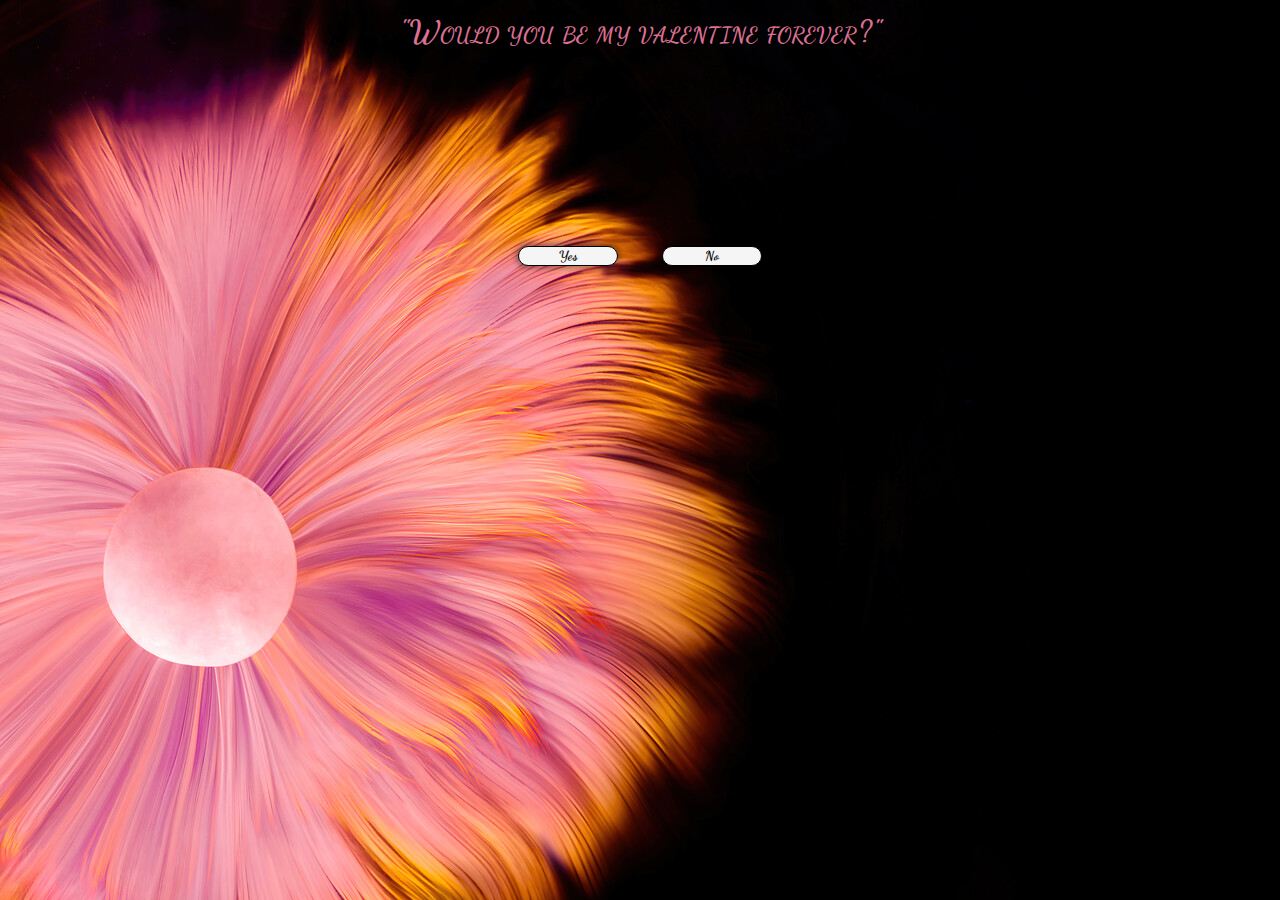
<file: index.html>
<!DOCTYPE html>
<html>
  <head>

    <meta charset="UTF-8">
    <link rel="stylesheet" href="style.css">
    <meta name="viewport" content="width=device-width, initial-scale=1.0">
    <link rel="preconnect" href="https://fonts.googleapis.com">
    <link rel="preconnect" href="https://fonts.gstatic.com" crossorigin>
    <link href="https://fonts.googleapis.com/css2?family=Dancing+Script&display=swap" rel="stylesheet"></head>
    <style type="text/css">
        h1{
        font-family: 'Dancing Script', cursive;
        }
        button{
            font-family: 'Dancing Script', cursive;
            font-weight: bold;
        }
    </style>
    
    <title>PLEASE BE MINE FOREVER</title>

  </head>
  <body>
    <div>
      <h1> "Would you be my valentine forever?" </h1>
    </div>

    <div>
       <video class="elgato" src="" width="200px" loop autoplay ></video>

    </div>

    <div>
      <a href="yes.html" target="_self">
      <button> Yes </button>
      </a>
      <a href="no.html" target="_self">
      <button class="noway"> No </button>
      </a>

    </div>



  </body>


</html>
</file>
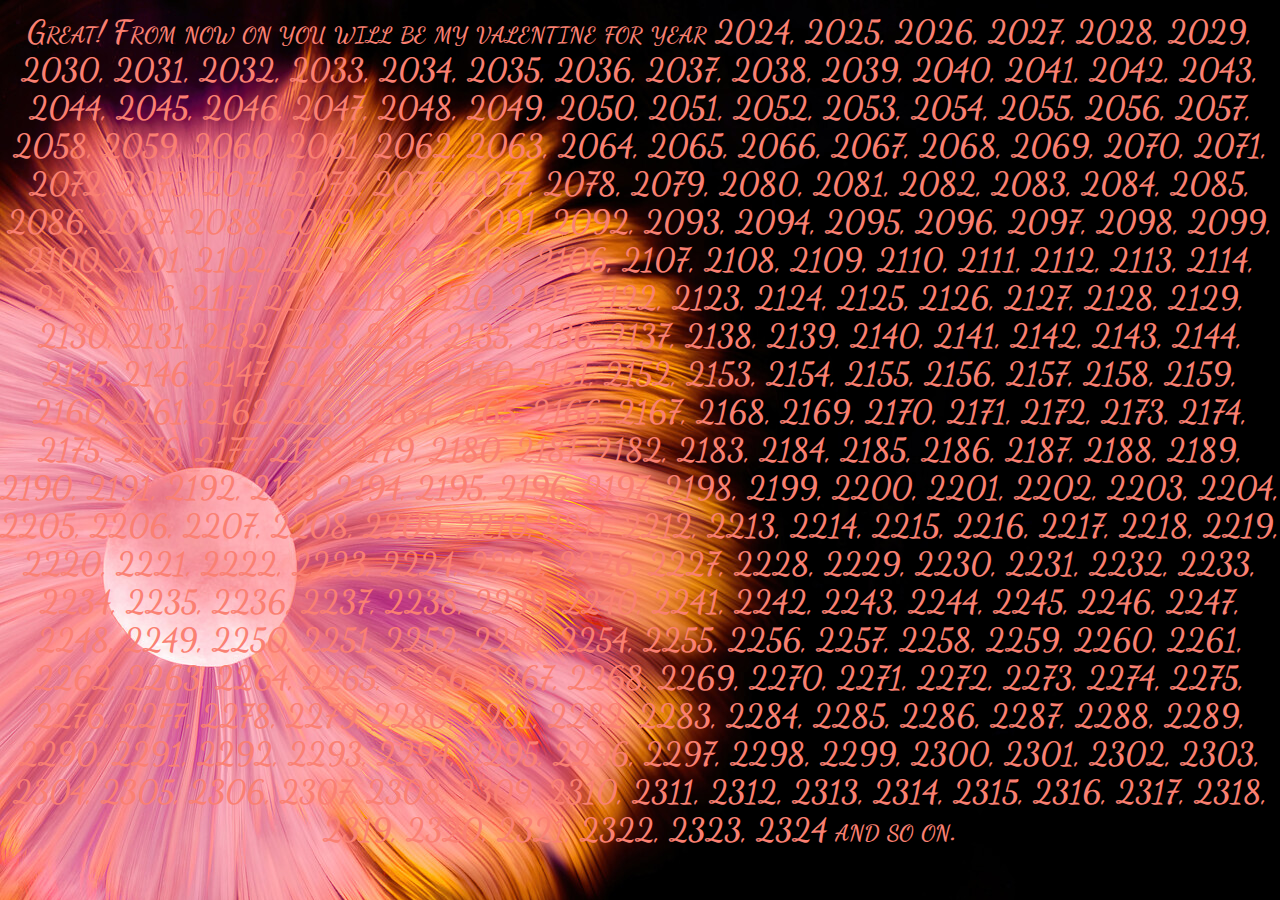
<file: yes.html>
<!DOCTYPE html>
<html>
  <head>

    <meta charset="UTF-8">
    <link rel="stylesheet" href="style.css">
    <meta name="viewport" content="width=device-width, initial-scale=1.0">
    <link rel="preconnect" href="https://fonts.googleapis.com">
    <link rel="preconnect" href="https://fonts.gstatic.com" crossorigin>
    <link href="https://fonts.googleapis.com/css2?family=Dancing+Script&display=swap" rel="stylesheet"></head>
    <style type="text/css">
        h1{
        font-family: 'Dancing Script', cursive;
        }
        button{
            font-family: 'Dancing Script', cursive;
            font-weight: bold;
        }
    </style>
    
    <title>PLEASE BE MINE FOREVER</title>

  </head>
  <body>
    <div>
      <h1 class="sentens"> Great! From now on you will be my valentine for year  2024, 2025, 2026, 2027, 2028, 2029, 2030, 2031, 2032, 2033, 2034, 2035, 2036, 2037, 2038, 2039, 2040, 2041, 2042, 2043, 2044, 2045, 2046, 2047, 2048, 2049, 2050, 2051, 2052, 2053, 2054, 2055, 2056, 2057, 2058, 2059, 2060, 2061, 2062, 2063, 2064, 2065, 2066, 2067, 2068, 2069, 2070, 2071, 2072, 2073, 2074, 2075, 2076, 2077, 2078, 2079, 2080, 2081, 2082, 2083, 2084, 2085, 2086, 2087, 2088, 2089, 2090, 2091, 2092, 2093, 2094, 2095, 2096, 2097, 2098, 2099, 2100, 2101, 2102, 2103, 2104, 2105, 2106, 2107, 2108, 2109, 2110, 2111, 2112, 2113, 2114, 2115, 2116, 2117, 2118, 2119, 2120, 2121, 2122, 2123, 2124, 2125, 2126, 2127, 2128, 2129, 2130, 2131, 2132, 2133, 2134, 2135, 2136, 2137, 2138, 2139, 2140, 2141, 2142, 2143, 2144, 2145, 2146, 2147, 2148, 2149, 2150, 2151, 2152, 2153, 2154, 2155, 2156, 2157, 2158, 2159, 2160, 2161, 2162, 2163, 2164, 2165, 2166, 2167, 2168, 2169, 2170, 2171, 2172, 2173, 2174, 2175, 2176, 2177, 2178, 2179, 2180, 2181, 2182, 2183, 2184, 2185, 2186, 2187, 2188, 2189, 2190, 2191, 2192, 2193, 2194, 2195, 2196, 2197, 2198, 2199, 2200, 2201, 2202, 2203, 2204, 2205, 2206, 2207, 2208, 2209, 2210, 2211, 2212, 2213, 2214, 2215, 2216, 2217, 2218, 2219, 2220, 2221, 2222, 2223, 2224, 2225, 2226, 2227, 2228, 2229, 2230, 2231, 2232, 2233, 2234, 2235, 2236, 2237, 2238, 2239, 2240, 2241, 2242, 2243, 2244, 2245, 2246, 2247, 2248, 2249, 2250, 2251, 2252, 2253, 2254, 2255, 2256, 2257, 2258, 2259, 2260, 2261, 2262, 2263, 2264, 2265, 2266, 2267, 2268, 2269, 2270, 2271, 2272, 2273, 2274, 2275, 2276, 2277, 2278, 2279, 2280, 2281, 2282, 2283, 2284, 2285, 2286, 2287, 2288, 2289, 2290, 2291, 2292, 2293, 2294, 2295, 2296, 2297, 2298, 2299, 2300, 2301, 2302, 2303, 2304, 2305, 2306, 2307, 2308, 2309, 2310, 2311, 2312, 2313, 2314, 2315, 2316, 2317, 2318, 2319, 2320, 2321, 2322, 2323, 2324 and so on. </h1>
    </div>

   


  </body>


</html>
</file>
<file: style.css>
body{
    background-image: url(flowers.jpg);
    margin: 0%;
    
}

a{
    text-decoration: none;
}

h1{
    
    text-align: center;
    margin-top: 1%;
    font-variant: small-caps;
    color: palevioletred;
  }
.sentens{
    margin-top: 1%;
    font-variant: small-caps;
    color: salmon;
    text-align: center;

}

button{
  width: 100px;
  height: 20px;
  margin: 20px;
  border-radius: 14px;
  border: solid black 1px;
  transition: 0.3s;
  background-color: whitesmoke;
  box-shadow: 0 0 5px 3px rgba(0, 0, 0, 0.3);

}  



button:hover{
    scale: 2;
    background-image: url(yesway.png);
    background-size: cover;
    border-radius: 50%;
    width: 200px;
    height: 200px;
    box-shadow: 0 0 5px 3px rgba(0, 0, 0, 0.5);
    background-color: pink;
  
}

.noway:hover{  
  scale: 2;
  background-image: url(noway.png);
  background-size: cover;
  border-radius: 50%;
  width: 200px;
  height: 200px;
  box-shadow: 0 0 5px 3px rgba(0, 0, 0, 0.5);

}

div{
  text-align: center;

}

#myButton:hover{
    scale: 2;
    background-image: url(cont.png);
    background-size: cover;
    border-radius: 50%;
    width: 200px;
    height: 200px;
    box-shadow: 0 0 5px 3px rgba(0, 0, 0, 0.5);

}
</file>
